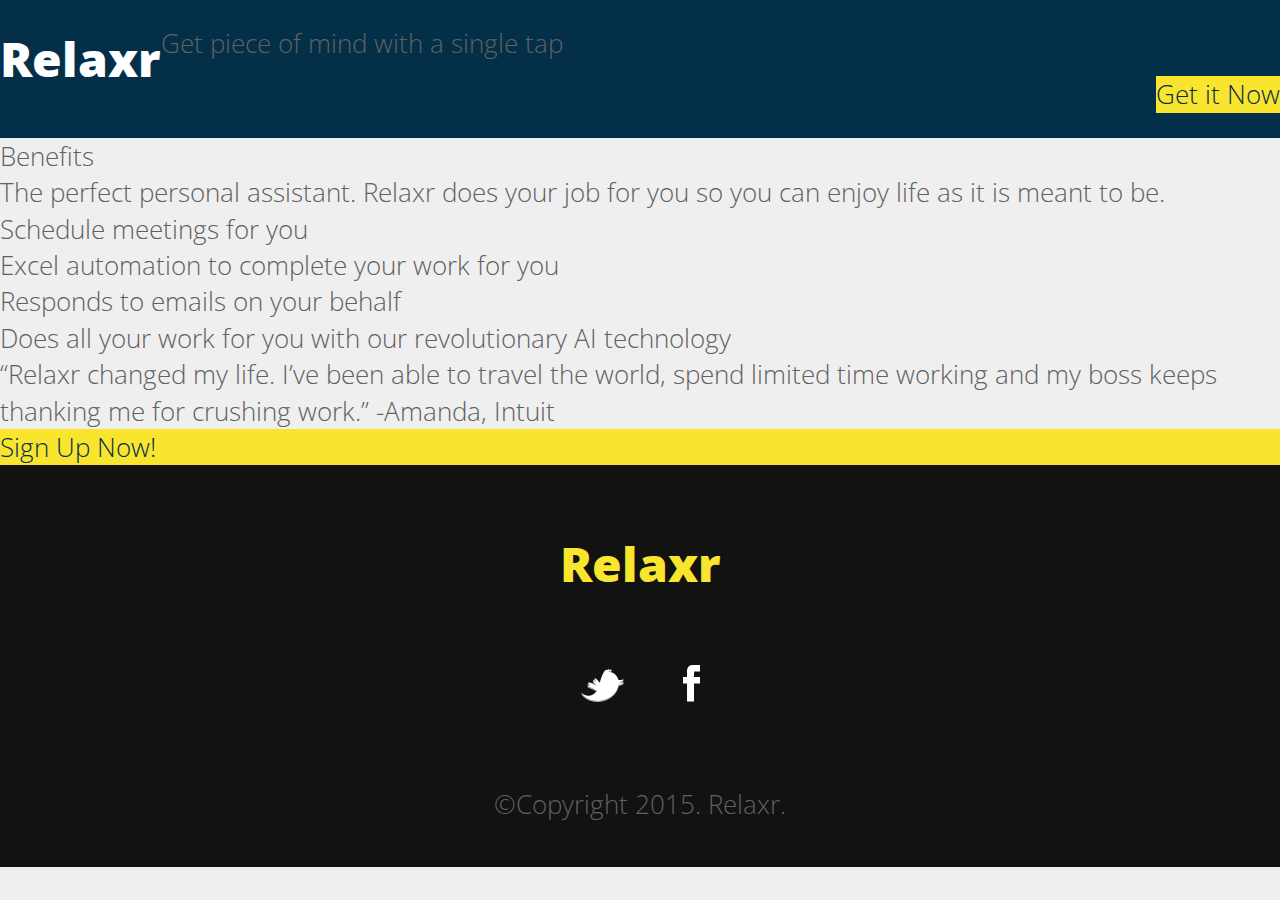
<file: index.html>
<!DOCTYPE html>
<html lang="en">
	<head>
    	<meta charset="utf-8">
    	<meta name="description" content="Your description goes here">
    	<meta name="keywords" content="one, two, three">

		<title>Relaxr Landing Page</title>

		<!-- external CSS link -->
		<link rel="stylesheet" href="./styles/reset.css">
		<link rel="stylesheet" href="./styles/style.css">
		<link href="https://fonts.googleapis.com/css?family=Open+Sans" rel="stylesheet">

	</head>
	<body>
		<div id="container" class="top clearfix">
				<header class="clearfix">
					<div class="logo extrabold">Relaxr</div>
					<div class="headline semibold">
						<p>Get piece of mind with a single tap</p>
					</div>
					<nav class="getit extrabold yellow "> 
						<p>Get it Now</p>
					</nav>
				</header>
			</div>
		
		<div id="container" class="benefit clearfix">
			<div class="innerbenefit">
				<h1 class="semibold">Benefits</h1>
				<p class="light"> The perfect personal assistant. Relaxr does your job for you so you can enjoy life as it is meant to be.</p>
				<ul>
					<li> Schedule meetings for you</li>
					<li>Excel automation to complete your work for you</li>
					<li>Responds to emails on your behalf</li>
					<li>Does all your work for you with our revolutionary AI technology</li>
				</ul>
			</div>
		</div>
		<div id="container" class="bottom clearfix">
			<div class="quote"> <span class="lightitalic">“Relaxr changed my life. I’ve been able to travel the world, spend limited time working and my boss keeps thanking me for crushing work.” </span><span class="semibold"> -Amanda, Intuit</span>
			</div>
			<div class="insidebottom yellow">
				<div class="signup extrabold dblue">
					<p>
					Sign Up Now!
					</p>
				</div>
			</div>

		</div>
		<footer class="clearfix">
			<div class="logo extrabold">Relaxr</div>
			<div class="social">
				<ul>
					<li><img src="./images/twitter.png" alt="twitter icon"></li>
					<li><img src="./images/facebook.png" alt="facebook icon"></li>	
				<ul>
			</div>
			<div class="copyright semibold"> &copy;Copyright 2015. Relaxr.</div>

			</footer>
		<!-- #container -->
	</body>
</html>
</file>
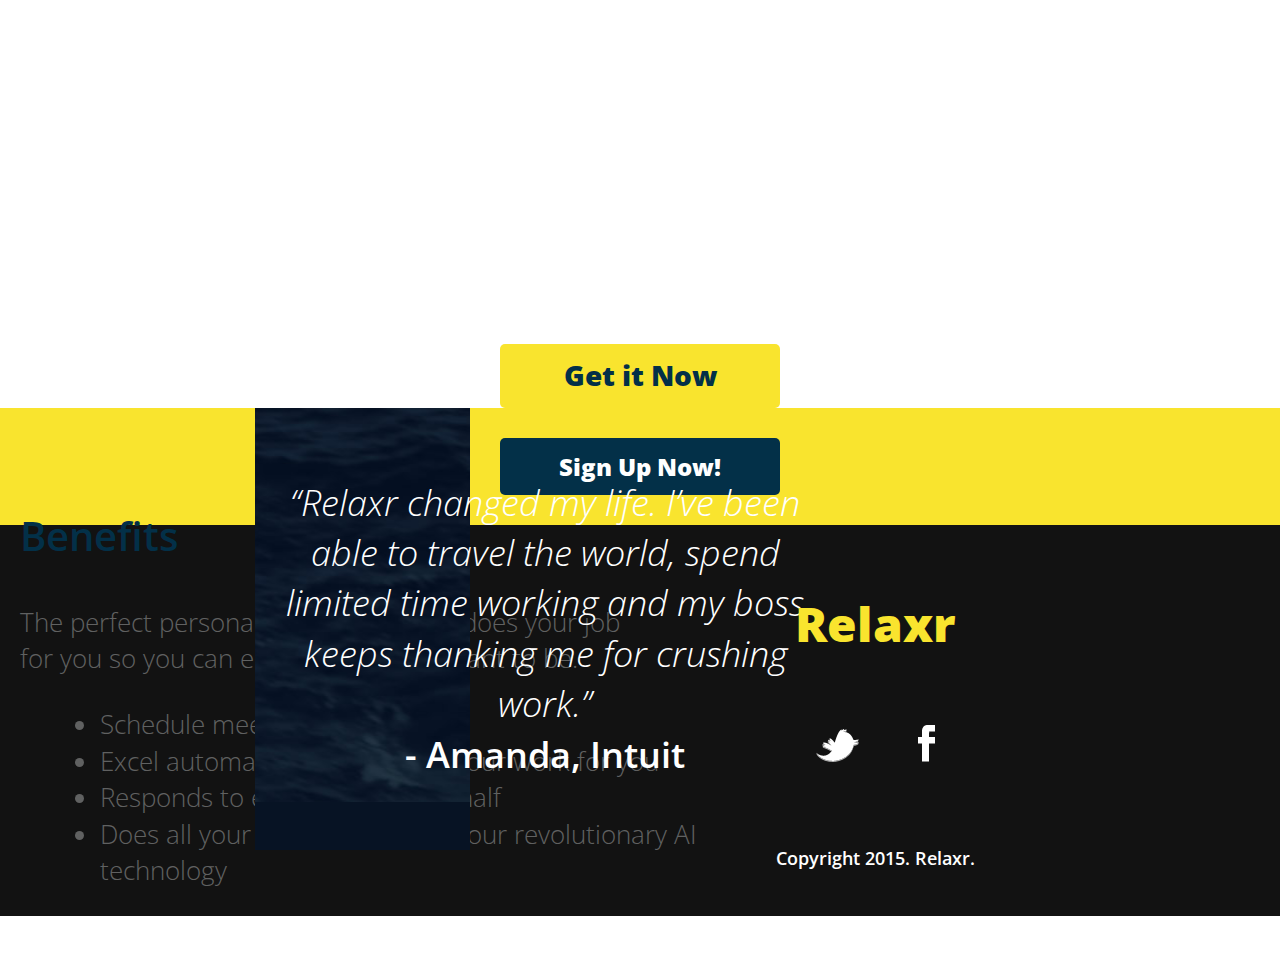
<file: in-classwork/index.html>
<!DOCTYPE html>
<html lang="en">

<head>
  <meta charset="utf-8">
  <meta name="description" content="The perfect personal assistant. Relaxr does your job for you so you can enjoy life as it is meant to be.">

  <title>Relaxr Landing Page</title>
  <link href='http://fonts.googleapis.com/css?family=Open+Sans:300italic,300,600,800' rel='stylesheet' type='text/css'>

  <!-- external CSS link -->
  <link rel="stylesheet" href="./styles/reset.css">
  <link rel="stylesheet" href="./styles/style.css">

</head>

<body>
  <header class="home">
    <div class="container">
      <h1 class="logo">Relaxr</h1>
      <h2>Get peace of mind with a single tap</h2>
      <a class="button yellow" href="#">Get it Now</a>
    </div>
  </header>
  <section id="benefits">
    <div class="container">
      <h3>Benefits</h3>
      <p>The perfect personal assistant. Relaxr does your job for you so you can enjoy life as it is meant to be.</p>
      <ul>
        <li>Schedule meetings for you</li>
        <li>Excel automation to complete your work for you</li>
        <li>Responds to emails on your behalf</li>
        <li>Does all your work for you with our revolutionary AI technology</li>
      </ul>
    </div>
  </section>
  <section id="testimonial">
    <div class="container">
      <blockquote>&ldquo;Relaxr changed my life. I&rsquo;ve been able to travel the world, spend limited time working and my boss keeps
        thanking me for crushing work.&rdquo;
        <span>- Amanda, Intuit</span>
      </blockquote>
    </div>
  </section>
  <aside>
    <a class="button blue" href="#">Sign Up Now!</a>
  </aside>
  <footer>
    <h4 class="logo">Relaxr</h4>

    <ul>
      <li>
        <a href="#">
          <img src="./images/twitter.png" alt="Twitter logo">
          </a></li>
      <li>
        <a href="#">
          <img src="./images/facebook.png" alt="Facebook logo">
        </a>
      </li>
    </ul>

    <p class="copyright">Copyright 2015. Relaxr.</p>
  </footer>
</body>

</html>
</file>
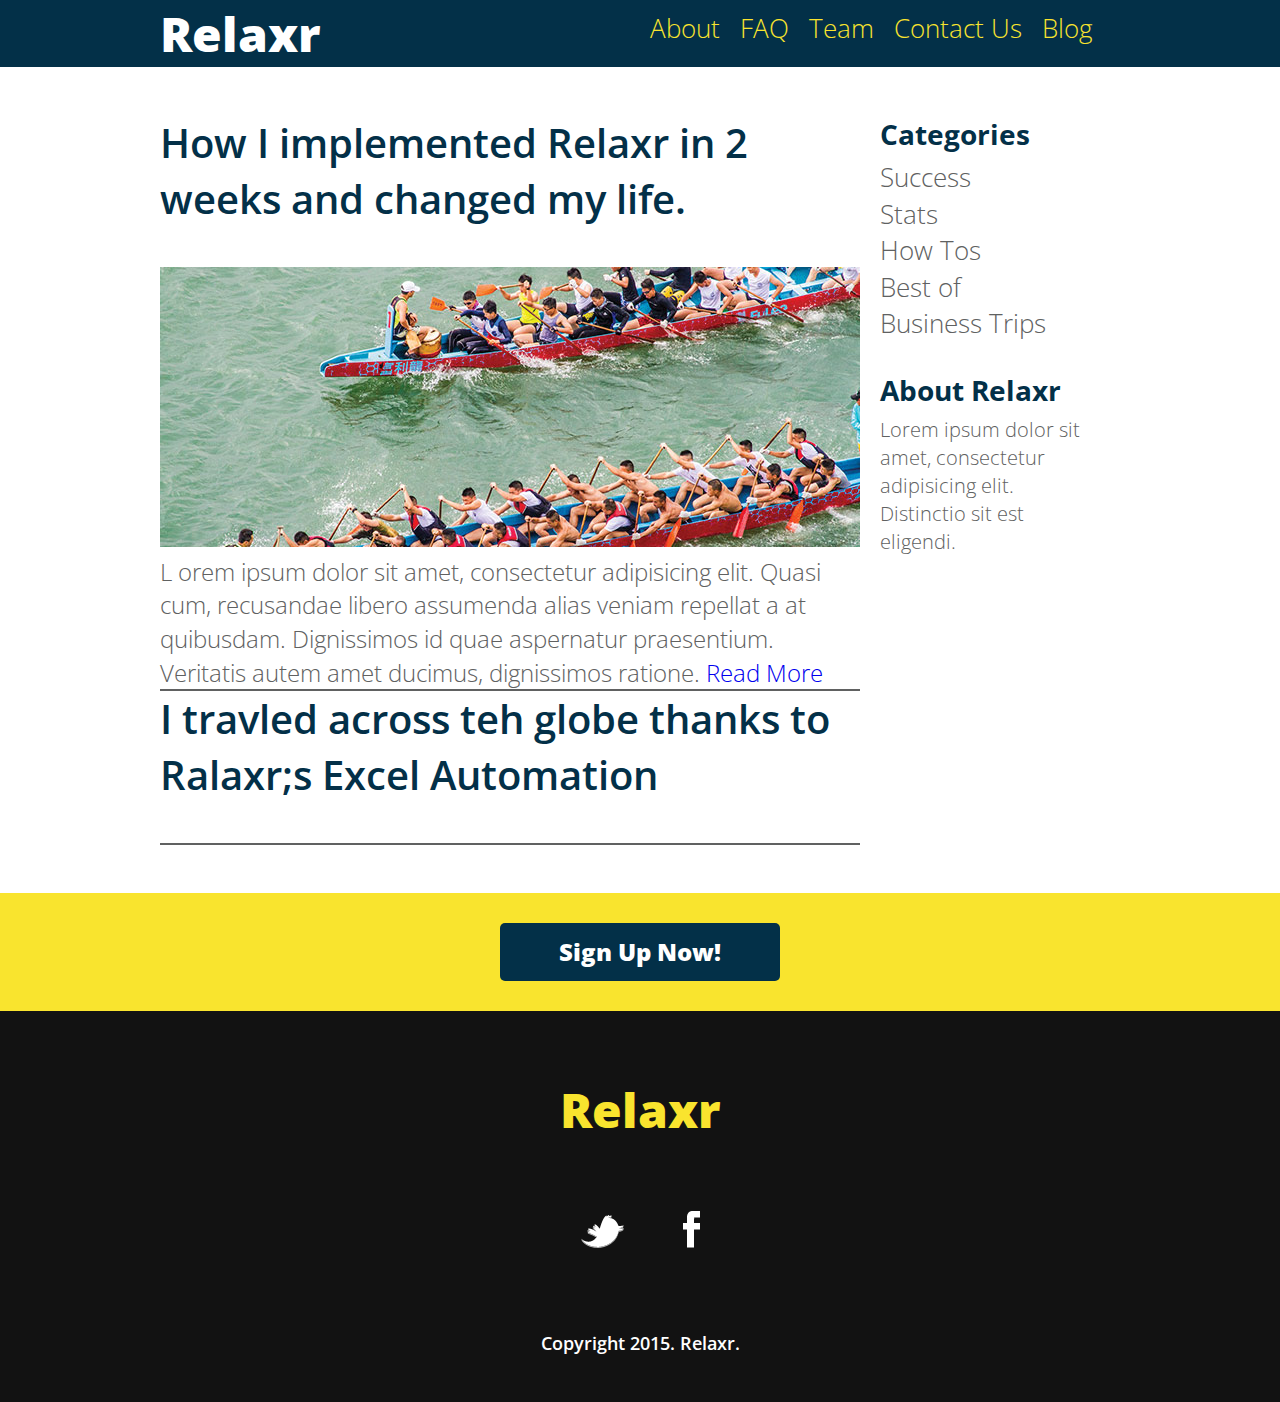
<file: in-classwork/blog.html>
<!DOCTYPE html>
<html lang="en">
<head>
<!-- external CSS link -->
 <link href='http://fonts.googleapis.com/css?family=Open+Sans:300italic,300,600,800' rel='stylesheet' type='text/css'>

  <link rel="stylesheet" href="./styles/reset.css">
  <link rel="stylesheet" href="./styles/style.css">


	<meta charset="UTF-8">
	<title>Document</title>
</head>
<body>
	<header id="page2header">
		<div class="container clearfix">
			<h1 class="logo">Relaxr</h1>
			<nav>
				<ul class="clearfix">
					<li> 
						<a href="#">About</a> 
					</li>
					<li> 
						<a href="#">FAQ</a> 
					</li>
					<li> 
						<a href="#">Team</a> 
					</li>
					<li> 
						<a href="#">Contact Us</a> 
					</li>
					<li> 
						<a href="#">Blog</a> 
					</li>

				</ul>
			</nav>
		</div>
	</header>
	<div class="container clearfix">
		<main>
			<div class="maincontainer">
			<h3> How I implemented Relaxr in 2 weeks and changed my life.
			</h3>
			<img src="./images/blog_photo1.jpg" alt="row boat image">
			<p> 
				<span class="letterbold">L</span> orem ipsum dolor sit amet, consectetur adipisicing elit. Quasi cum, recusandae libero assumenda alias veniam repellat a at quibusdam. Dignissimos id quae aspernatur praesentium. Veritatis autem amet ducimus, dignissimos ratione.
				<a href="#">Read More</a>
			</p>
			</div>
			<div class="maincontainer">
			<h3> I travled across teh globe thanks to Ralaxr;s Excel Automation
			</h3>
			</div>
		</main>
		<section>
			<div class="sidecontainer one">
			<h3> Categories
			</h3>
			<ul>
				<li>Success</li>
				<li>Stats</li>
				<li>How Tos</li>
				<li> Best of</li>
				<li> Business Trips</li>

			</ul>
			</div>
			<div class="sidecontainer two">
			<h3> About Relaxr</h3>
			<p>Lorem ipsum dolor sit amet, consectetur adipisicing elit. Distinctio sit est eligendi.</p>


			</div>


		</section>
	</div>
	


	
	<aside>
    <a class="button blue" href="#">Sign Up Now!</a>
  </aside>
  <footer>
    <h4 class="logo">Relaxr</h4>

    <ul>
      <li>
        <a href="#">
          <img src="./images/twitter.png" alt="Twitter logo">
          </a></li>
      <li>
        <a href="#">
          <img src="./images/facebook.png" alt="Facebook logo">
        </a>
      </li>
    </ul>

    <p class="copyright">Copyright 2015. Relaxr.</p>
  </footer>
</body>
</html>
</file>
<file: styles/style.css>
/******************************************
/* SETUP
/*******************************************/

/* Box Model Hack */
* {
  -moz-box-sizing: border-box; /* Firexfox */
  -webkit-box-sizing: border-box; /* Safari/Chrome/iOS/Android */
  box-sizing: border-box; /* IE */
}

/* Clear fix hack */
.clearfix:after {
  content: ".";
  display: block;
  clear: both;
  visibility: hidden;
  line-height: 0;
  height: 0;
}

.clear {
  clear: both;
}

.alignright {
  float: right;
  padding: 0 0 10px 10px; /* note the padding around a right floated image */
}

.alignleft {
  float: left;
  padding: 0 10px 10px 0; /* note the padding around a left floated image */
}

/******************************************
/* BASE STYLES
/*******************************************/

body {
  color: #043049;
  font-size: 26px;
  line-height: 1.4;
  color: #606161;
  font-family: 'Open Sans', Helvetica, Arial, sans-serif;
  font-weight: 300;
  background: #f0efef;
}
a {
  text-decoration: none;
}


/******************************************
/* LAYOUT
/*******************************************/

/* Center the container */
.container {
  width: 960px;
  margin: 0 auto;
}

.logo {
  font-size: 48px;
  font-weight: 800;
}

header {
  background: #033048;
  padding: 25px 0;
  overflow: hidden;
}
header .logo {
  color: #fff;
  float: left;
}

header nav {
  float: right;
  margin-top: 15px;
}
header nav ul li {
  display: inline-block;
  margin: 0 0 0 40px;
  font-size: 24px;
}
header nav ul li a {
  color: #f9e42e;
}
#main {
  margin-top: 80px;
}
#posts {
  width: 700px;
  display: inline-block;
  margin-right: 20px;
  vertical-align: top;
}
#sidebar {
  width: 240px;
  display: inline-block;
  vertical-align: top;
}
.post {
  border-bottom: 1px solid #043049;
  padding-bottom: 40px;
  margin-bottom: 40px;
}
h2 {
  font-weight: 600;
  font-size: 40px;
  line-height: 1.3;
  margin-bottom: 30px;
}
h2 a {
  color: #043049;
}

.post img {
  margin-bottom: 30px;
}
.post p {
  font-size: 24px;
  line-height: 1.333;
  color: #606161;
}
.post p:first-of-type:first-letter {
  float: left;
  font-size: 80px;
  line-height: 65px;
  padding-top: 4px;
  padding-right: 8px;
  padding-left: 3px;
  font-weight: 600;
}
.readmore, .readless {
  text-align: right;
  margin-top: 30px;
}
.readmore a, .readless a {
  color: #043049;
  font-weight: 600;
}

.button {
  border-radius: 5px;
  font-weight: 800;
  padding: 12px 0;
  width: 280px;
  font-size: 28px;
  text-align: center;
  display: block;
  margin: 0 auto;
}
.yellow {
  background: #f9e42e;
  color: #033048;
}
.blue {
  background: #033048;
  color: #fff;
  font-size: 24px;
}

#sidebar h3 {
  font-size: 32px;
  font-weight: 800;
  margin-bottom: 15px;
  color: #043049;
}
#sidebar ul {
  margin-bottom: 40px;
}
#sidebar ul li a {
  color: #043049;
  font-size: 24px;
}
#sidebar p {
  font-size: 22px;
  line-height: 1.1;
  margin-bottom: 40px;
}
#sidebar p a {
  color: #043049;
  font-weight: 600;
}

#bottom-cta {
  background: #f9e42e;
  padding: 30px;
  text-align: center;
  margin-top: 50px;
}

footer {
  background: #121212;
  padding: 65px 0 45px;
  text-align: center;
}
footer .logo {
  color: #f9e42e;
  margin-bottom: 68px;
}
footer ul li {
  display: inline-block;
  list-style: none;
  margin: 0 26px 75px;
}
footer p {
  font-size: 18px;
  color: #fff;
  font-weight: 600;
}
.hide {
  display: none;
}

/******************************************
/* ADDITIONAL STYLES
/*******************************************/
</file>
<file: in-classwork/styles/style.css>
/******************************************
/* BASE STYLES
/*******************************************/

body {
  color: #f0efef;
  font-size: 26px;
  line-height: 1.4;
  color: #606161;
  font-family: 'Open Sans', Helvetica, Arial, sans-serif;
  font-weight: 300;
}
a {
  text-decoration: none;
}

.clearfix:after {
 content: ".";
 display: block;
 clear: both;
 visibility: hidden;
 line-height: 0;
 height: 0;
}

/******************************************
/* LAYOUT
/*******************************************/

/* Center the container */
.container {
  max-width: 960px;
  margin: 0 auto;
  box-sizing: border-box;
}

.logo {
  font-size: 48px;
  font-weight: 800;
}

header .home {
  height: 700px;
  background-image: url(../images/header_bg.jpg);
  background-position: top center;
  background-size:cover;
  padding-top: 32px;
}

header .logo {
  color: #fff;
}
header h2 {
  font-size: 48px;
  text-align: center;
  color: #fff;
  margin: 120px 0 90px;
  font-weight: 600;
}

#page2header{
  background-image:none;
  background-color: #033048;
}

#page2header .logo{
width:100px;
float:left;

}

#page2header ul {
margin-left:50%;
}


#page2header li {
display: inline;
float: left;
margin: 10px
}

#page2header a {
color: #f9e42e;
}




.button {
  border-radius: 5px;
  font-weight: 800;
  padding: 12px 0;
  width: 280px;
  box-sizing: border-box;
  font-size: 28px;
  text-align: center;
  display: block;
  margin: 0 auto;
}
.yellow {
  background: #f9e42e;
  color: #033048;
}
.blue {
  background: #033048;
  color: #fff;
  font-size: 24px;
}
#benefits {
  padding: 100px 0 80px;
}
h3 {
  color: #033048;
  font-size: 40px;
  font-weight: 600;
  margin-bottom: 40px;
}
#benefits p, #benefits ul {
  width: 600px;
}
#benefits ul {
  list-style: disc;
  margin: 30px 0 0 80px;
}
#testimonial {
  background: url(../images/testimonial_bg.jpg) no-repeat top center #071324;
  padding: 70px 0 70px;
  color: #fff;
}
blockquote {
  font-size: 36px;
  font-weight: 300;
  font-style: italic;
  text-align: center;
  width: 580px;
  margin: 0 auto;
}
blockquote span {
  font-weight: 600;
  display: block;
  font-style: normal;
}
aside {
  background: #f9e42e;
  padding: 30px;
  text-align: center
}

main{
  width: 700px;
  float:left;
  font-size:24px;
}

section {
  width: 215px;
  float:left;
  margin-left: 20px;
}

footer {
  background: #121212;
  padding: 65px 0 45px;
  text-align: center;
}
footer .logo {
  color: #f9e42e;
  margin-bottom: 68px;
}
footer ul li {
  display: inline-block;
  list-style: none;
  margin: 0 26px 75px;
}
footer p {
  font-size: 18px;
  color: #fff;
  font-weight: 600;
}


.container main{
  margin-top: 5%;
  margin-bottom: 5%;

}
.container section {
   margin-top: 5%;
   margin-bottom: 5%;
}

.maincontainer {
  border-bottom: 2px solid;
}

.two {
  margin-top: 30px;
}

.sidecontainer h3 {
  font-weight: 700;
  font-size:28px;
  padding-bottom: 5px;
  margin: 0;
}

.sidecontainer p{
  font-size: 20px;
}
</file>
